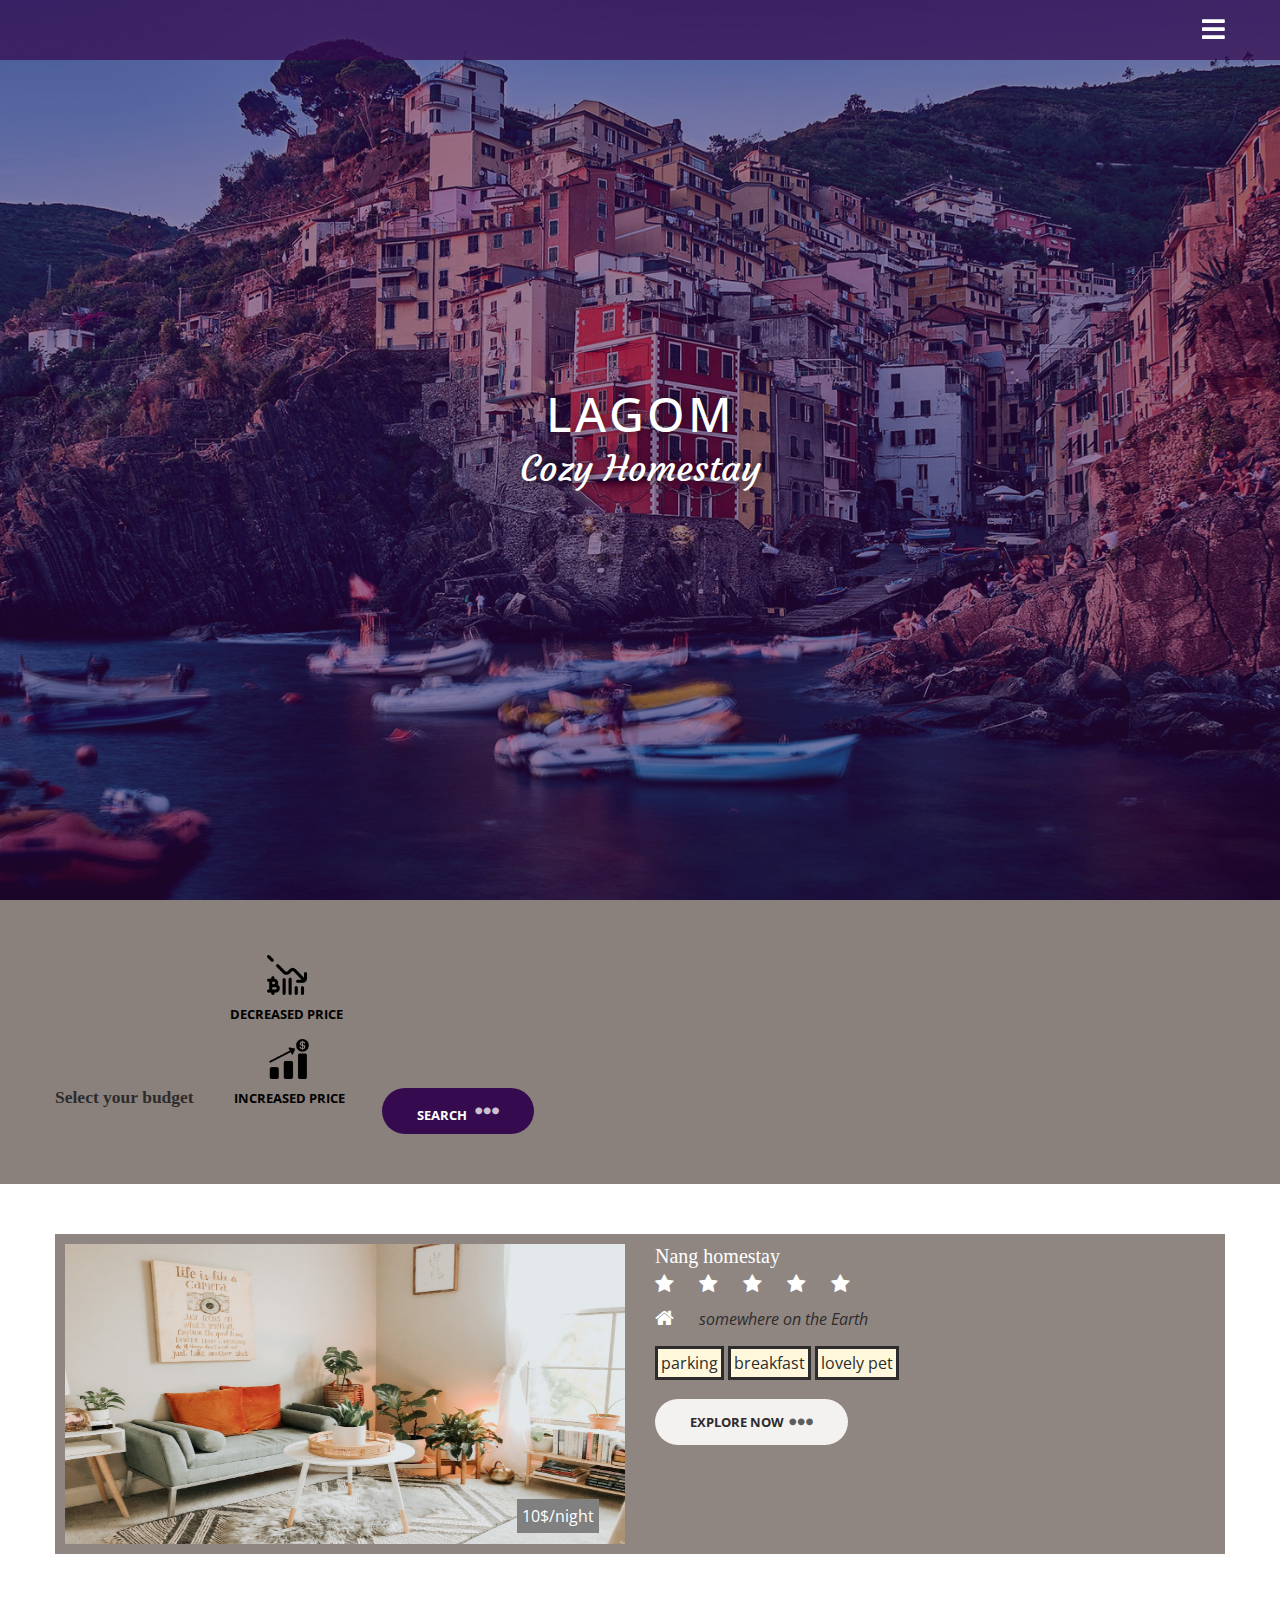
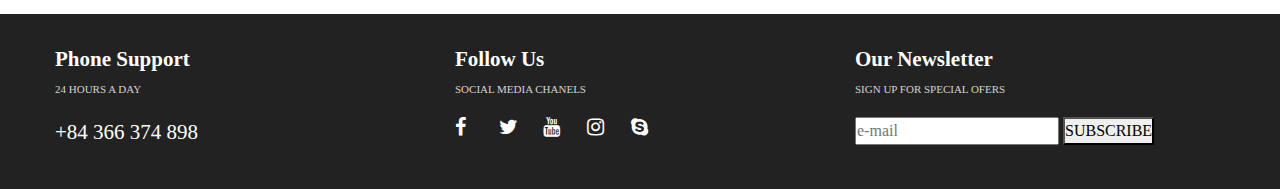
<file: Ny/index.html>
<!doctype html>
<html lang="en">

<head>
    <meta charset="UTF-8">
    <meta name="viewport" content="width=device-width, user-scalable=no, initial-scale=1.0, maximum-scale=1.0, minimum-scale=1.0">
    <meta http-equiv="X-UA-Compatible" content="ie=edge">
    <title>Lagom</title>

    <!-- Boostrap 4 -->
    <link rel="stylesheet" href="https://maxcdn.bootstrapcdn.com/bootstrap/4.0.0/css/bootstrap.min.css" integrity="sha384-Gn5384xqQ1aoWXA+058RXPxPg6fy4IWvTNh0E263XmFcJlSAwiGgFAW/dAiS6JXm" crossorigin="anonymous">
    <script src="https://code.jquery.com/jquery-3.2.1.slim.min.js" integrity="sha384-KJ3o2DKtIkvYIK3UENzmM7KCkRr/rE9/Qpg6aAZGJwFDMVNA/GpGFF93hXpG5KkN" crossorigin="anonymous"></script>
    <script src="https://cdnjs.cloudflare.com/ajax/libs/popper.js/1.12.9/umd/popper.min.js" integrity="sha384-ApNbgh9B+Y1QKtv3Rn7W3mgPxhU9K/ScQsAP7hUibX39j7fakFPskvXusvfa0b4Q" crossorigin="anonymous"></script>
    <script src="https://maxcdn.bootstrapcdn.com/bootstrap/4.0.0/js/bootstrap.min.js" integrity="sha384-JZR6Spejh4U02d8jOt6vLEHfe/JQGiRRSQQxSfFWpi1MquVdAyjUar5+76PVCmYl" crossorigin="anonymous"></script>

    <!--Font awesome CDN-->
    <link rel="stylesheet" href="https://cdnjs.cloudflare.com/ajax/libs/font-awesome/5.13.0/css/all.min.css">
    <link rel="stylesheet" href="https://cdnjs.cloudflare.com/ajax/libs/font-awesome/4.7.0/css/font-awesome.min.css">

    <link rel="stylesheet" href="styles.css">
    <link rel="stylesheet" href="footer.css">
</head>

<body>
    <header class="header">
        <div class="container">
            <nav class="nav">
                <a href="index.html" class="logo-image">
                    <img src="images/logo.png" alt="" class="logo-image">
                </a>
                <div class="hamburger-menu">
                    <i class="fas fa-bars open-state"></i>
                    <i class="fas fa-times close-state"></i>
                </div>
                <ul class="nav-list">
                    <li class="nav-item">
                        <a href="index.html" class="nav-link">Home</a>
                    </li>
                    <li class="nav-item">
                        <a href="#" class="nav-link">Homestay</a>
                    </li>
                    <li class="nav-item">
                        <a href="#" class="nav-link">About</a>
                    </li>
                    <li class="nav-item">
                        <a href="#" class="nav-link">Contact</a>
                    </li>
                    <li class="nav-item">
                        <a href="#" class="nav-link">Login</a>
                    </li>
                </ul>

            </nav>
        </div>
    </header>

    <main>
        <div class="hero">
            <div class="container">
                <div class="main-heading">
                    <h1 class="title">Lagom</h1>
                    <h2 class="sub-title">Cozy Homestay</h2>
                </div>
            </div>
        </div>

        <section class="searching">
            <div class="container">
                <form action="" class="form search-form">
                    <h3 style="font-weight: bold; font-family: cursive; display: inline-block;">Select your budget</h3>
                    <div class="radio-group" style="display: inline-block;">
                        <div class="col-auto mr-sm-2 mx-1 card-block py-0 text-center radio selected ">
                            <div class="flex-row">
                                <div class="col">
                                    <div class="pic"> <img class="irc_mut img-fluid" src="images/decreased-bugetpng.png" width="50" height="50"> </div>
                                    <p class='label-price'>Decreased price</p>
                                </div>
                            </div>
                        </div>
                        <div class="col-auto ml-sm-2 mx-1 card-block py-0 text-center radio ">
                            <div class="flex-row">
                                <div class="col">
                                    <div class="pic"> <img class="irc_mut img-fluid" src="images/increased-bugetpng.png" width="50" height="50"> </div>
                                    <p class='label-price'>Increased price</p>
                                </div>
                            </div>
                        </div>
                    </div>

                    <button type="submit" class="btn form-btn btn-purple" style="display: inline-block">Search
                        <span class="dots"><i class="fas fa-ellipsis-h"></i></span>
                    </button>
                </form>
            </div>
        </section>

        <section class="homestays">
            <div class="container">
                <div class="grid homestays-grid">
                    <div class="container homestay-container-1">
                        <div class='row'>
                            <div class='col-sm-6'>
                                <img class='homestay-image' src='images/homestay1.jpg' alt='Sleepingwood'>
                                <span class='price-infor'>10$/night</span>
                            </div>

                            <div class='col-sm-6 text-infor'>
                                <h2 class='name'>Nang homestay</h2>

                                <div class='rating'>
                                    <span class="fa fa-star checked"></span>
                                    <span class="fa fa-star checked"></span>
                                    <span class="fa fa-star checked"></span>
                                    <span class="fa fa-star checked"></span>
                                    <span class="fa fa-star"></span>
                                </div>

                                <div class='address'>
                                    <i class='fa fa-home'></i>
                                    <span>somewhere on the Earth</span>
                                </div>


                                <div class='amenity'>
                                    <span>parking</span>
                                    <span>breakfast</span>
                                    <span>lovely pet</span>
                                </div>
                                <br>
                                <a href="#" class="btn btn-gradient">Explore now
                                    <span class=dots><i class="fas fa-ellipsis-h"></i></span>
                                </a>
                            </div>
                        </div>
                    </div>
                </div>
            </div>
        </section>
    </main>

    <footer style="background-color: #222222; color: white;">
        <div class="container-fluid" style="padding: 30px 0 30px 0;">
            <div class='row'>
                <div class='col first-col' style="padding-left: 70px;">
                    <p class='first-line'>Phone Support</p>
                    <p class="second-line">24 HOURS A DAY</p>
                    <p class='third line' style="font-size: 21px;">+84 366 374 898</p>
                </div>

                <div class='col second-col'>
                    <p class='first-line'>Follow Us</p>
                    <p class="second-line">SOCIAL MEDIA CHANELS</p>
                    <span class='third line'>
                        <a href="#" class="fa fa-facebook"></a>
                        <a href="#" class="fa fa-twitter"></a>
                        <a href="#" class="fa fa-youtube"></a>
                        <a href="#" class="fa fa-instagram"></a>
                        <a href="#" class="fa fa-skype"></a>
                    </span>
                </div>

                <div class='col third-col' style="padding-right: 70px;">
                    <p class='first-line'>Our Newsletter</p>
                    <p class="second-line">SIGN UP FOR SPECIAL OFERS</p>
                    <div class='third-line'>
                        <input type='email' placeholder="e-mail">
                        <button>SUBSCRIBE</button>
                    </div>
                </div>
            </div>
        </div>
        </div>
    </footer>
    <script src="main.js"></script>
</body>

</html>
</file>
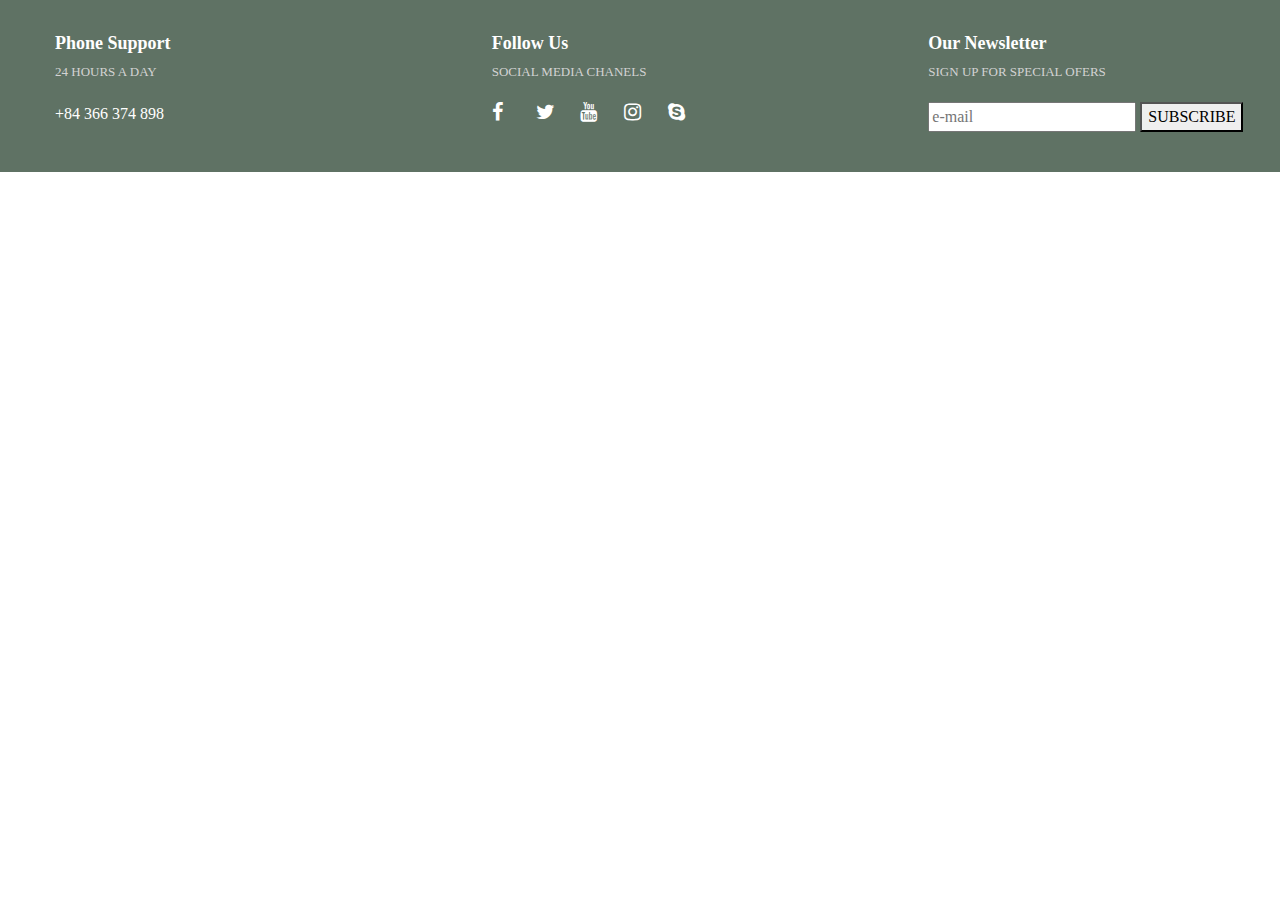
<file: footer.html>
<!doctype html>
<html lang="en">

<head>
    <!-- Required meta tags -->
    <meta charset="utf-8">
    <meta name="viewport" content="width=device-width, initial-scale=1, shrink-to-fit=no">

    <!-- Bootstrap CSS -->
    <link rel="stylesheet" href="https://maxcdn.bootstrapcdn.com/bootstrap/4.0.0/css/bootstrap.min.css" integrity="sha384-Gn5384xqQ1aoWXA+058RXPxPg6fy4IWvTNh0E263XmFcJlSAwiGgFAW/dAiS6JXm" crossorigin="anonymous">
    <link rel="stylesheet" href="https://cdnjs.cloudflare.com/ajax/libs/font-awesome/4.7.0/css/font-awesome.min.css">

    <!-- CSS -->
    <link rel="stylesheet" href="footer.css">

    <title>Hello, world!</title>
</head>

<body>
    <footer style="background-color: #5f7264; color: white;">
        <div class="container-fluid" style="padding: 30px 0 30px 0;">
            <div class='row'>
                <div class='col-sm-4 first-col' style="padding-left: 70px;">
                    <p class='first-line'>Phone Support</p>
                    <p class="second-line">24 HOURS A DAY</p>
                    <p class='third line' style="font-size: medium;">+84 366 374 898</p>
                </div>

                <div class='col-sm-4 second-col' style="padding-left: 70px;">
                    <p class='first-line'>Follow Us</p>
                    <p class="second-line">SOCIAL MEDIA CHANELS</p>
                    <span class='third line'>
                        <a href="#" class="fa fa-facebook"></a>
                        <a href="#" class="fa fa-twitter"></a>
                        <a href="#" class="fa fa-youtube"></a>
                        <a href="#" class="fa fa-instagram"></a>
                        <a href="#" class="fa fa-skype"></a>
                    </span>
                </div>

                <div class='col-sm-4 third-col' style="padding-left: 70px;">
                    <p class='first-line'>Our Newsletter</p>
                    <p class="second-line">SIGN UP FOR SPECIAL OFERS</p>
                    <div class='third-line'>
                        <input type='email' placeholder="e-mail">
                        <button style="font-size: medium">SUBSCRIBE</button>
                    </div>
                </div>
            </div>
        </div>
        </div>
    </footer>

    <!-- Optional JavaScript -->
    <!-- jQuery first, then Popper.js, then Bootstrap JS -->
    <script src="https://code.jquery.com/jquery-3.2.1.slim.min.js" integrity="sha384-KJ3o2DKtIkvYIK3UENzmM7KCkRr/rE9/Qpg6aAZGJwFDMVNA/GpGFF93hXpG5KkN" crossorigin="anonymous"></script>
    <script src="https://cdnjs.cloudflare.com/ajax/libs/popper.js/1.12.9/umd/popper.min.js" integrity="sha384-ApNbgh9B+Y1QKtv3Rn7W3mgPxhU9K/ScQsAP7hUibX39j7fakFPskvXusvfa0b4Q" crossorigin="anonymous"></script>
    <script src="https://maxcdn.bootstrapcdn.com/bootstrap/4.0.0/js/bootstrap.min.js" integrity="sha384-JZR6Spejh4U02d8jOt6vLEHfe/JQGiRRSQQxSfFWpi1MquVdAyjUar5+76PVCmYl" crossorigin="anonymous"></script>
</body>

</html>
</file>
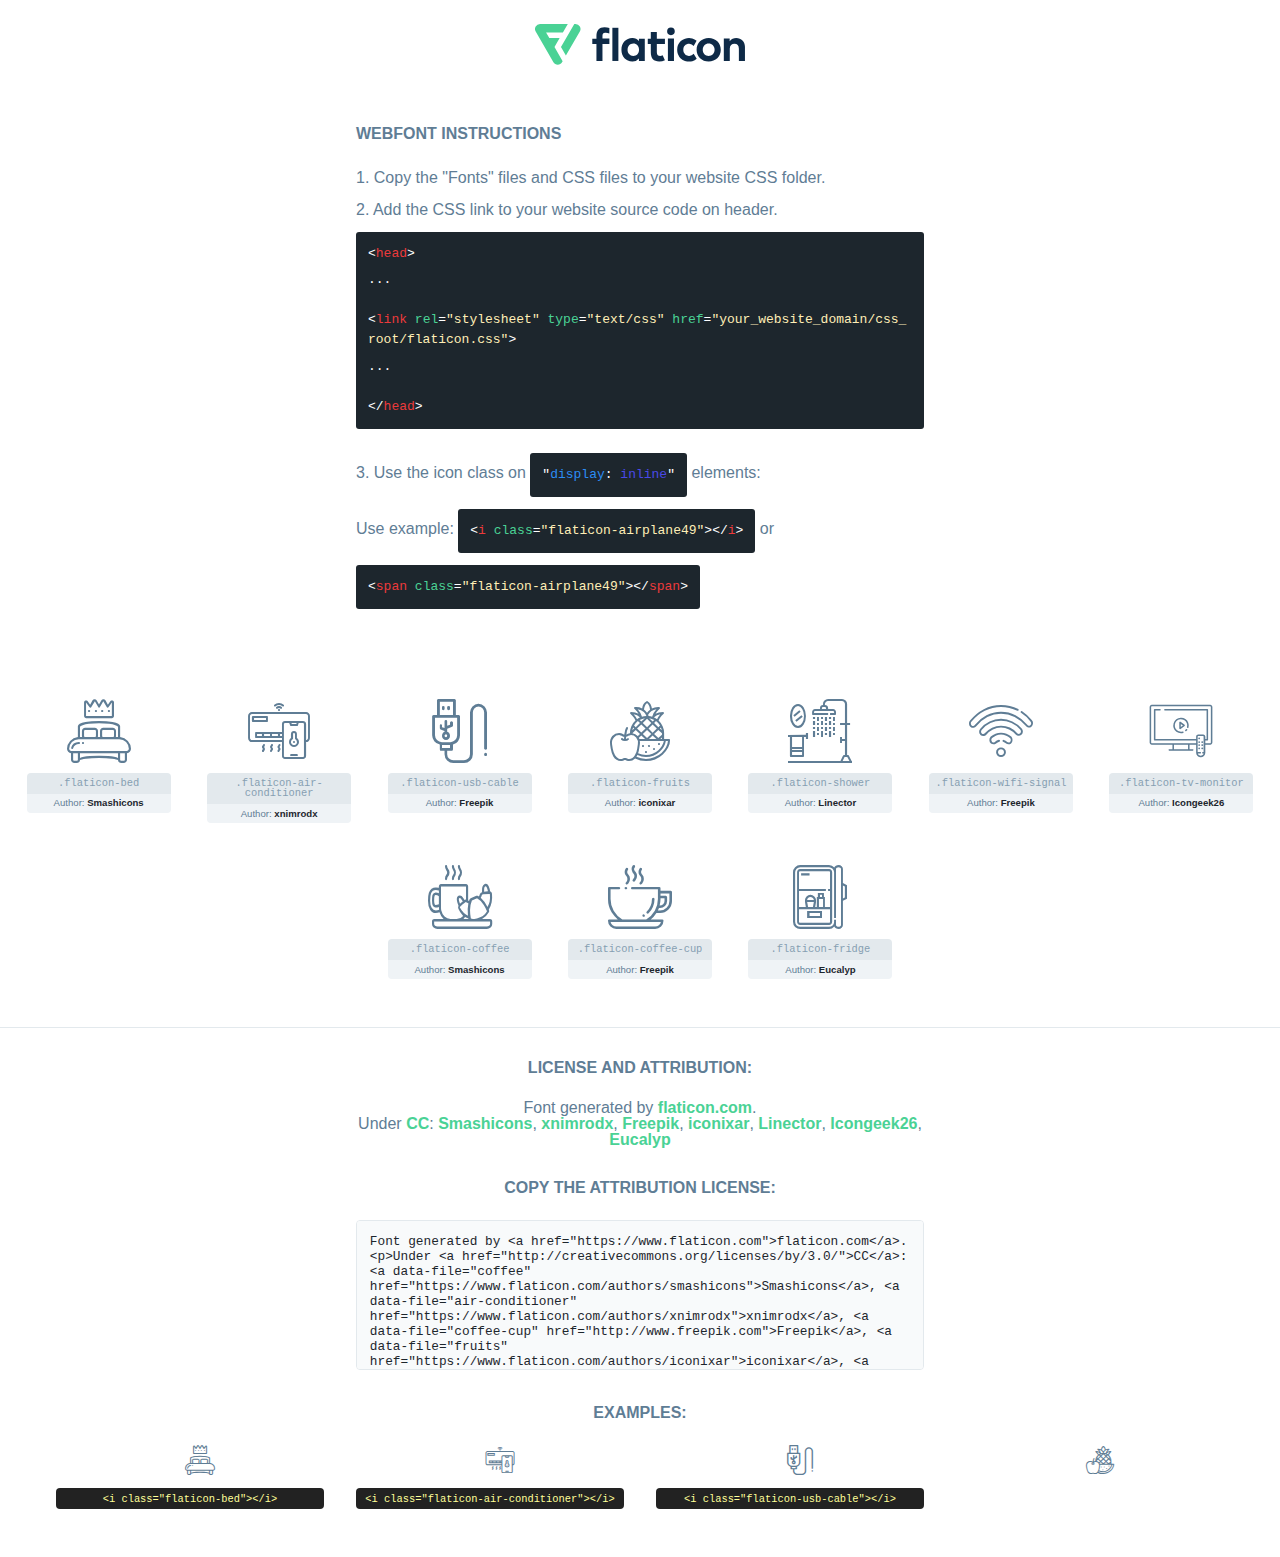
<file: Ny/Shay/bookinglong/1/css/flaticon.html>
<!DOCTYPE html>
<html lang="en">
<head>
    <title>Flaticon Webfont</title>
    <link rel="stylesheet" type="text/css" href="flaticon.css"/>
    <meta charset="UTF-8">
    <style>
        html, body, div, span, applet, object, iframe,
        h1, h2, h3, h4, h5, h6, p, blockquote, pre,
        a, abbr, acronym, address, big, cite, code,
        del, dfn, em, img, ins, kbd, q, s, samp,
        small, strike, strong, sub, sup, tt, var,
        b, u, i, center,
        dl, dt, dd, ol, ul, li,
        fieldset, form, label, legend,
        table, caption, tbody, tfoot, thead, tr, th, td,
        article, aside, canvas, details, embed,
        figure, figcaption, footer, header, hgroup,
        menu, nav, output, ruby, section, summary,
        time, mark, audio, video {
            margin: 0;
            padding: 0;
            border: 0;
            font-size: 100%;
            font: inherit;
            vertical-align: baseline;
        }

        /* HTML5 display-role reset for older browsers */
        article, aside, details, figcaption, figure,
        footer, header, hgroup, menu, nav, section {
            display: block;
        }

        body {
            line-height: 1;
        }

        ol, ul {
            list-style: none;
        }

        blockquote, q {
            quotes: none;
        }

        blockquote:before, blockquote:after,
        q:before, q:after {
            content: '';
            content: none;
        }

        table {
            border-collapse: collapse;
            border-spacing: 0;
        }

        body {
            font-family: Helvetica, Arial, sans-serif;
            font-size: 16px;
            color: #5f7d95;
        }

        a {
            color: #4AD295;
            font-weight: bold;
            text-decoration: none;
        }

        * {
            -moz-box-sizing: border-box;
            -webkit-box-sizing: border-box;
            box-sizing: border-box;
            margin: 0;
            padding: 0;
        }

        [class^="flaticon-"]:before, [class*=" flaticon-"]:before, [class^="flaticon-"]:after, [class*=" flaticon-"]:after {
            font-family: Flaticon;
            font-size: 30px;
            font-style: normal;
            margin-left: 20px;
            color: #333;
        }

        .wrapper {
            max-width: 600px;
            margin: auto;
            padding: 0 1em;
        }

        .title {
            margin-bottom: 24px;
            text-transform: uppercase;
            font-weight: bold;
        }

        header {
            text-align: center;
            padding: 24px;
        }

        header .logo {
            width: 210px;
            height: auto;
            border: none;
            display: inline-block;
        }

        header strong {
            font-size: 28px;
            font-weight: 500;
            vertical-align: middle;
        }

        .demo {
            margin: 2em auto;
            line-height: 1.25em;
        }

        .demo ul li {
            margin-bottom: 12px;
        }

        .demo ul li code {
            background-color: #1D262D;
            border-radius: 3px;
            padding: 12px;
            display: inline-block;
            color: #fff;
            font-family: Consolas, Monaco, Lucida Console, Liberation Mono, DejaVu Sans Mono, Bitstream Vera Sans Mono, Courier New, monospace;
            font-weight: lighter;
            margin-top: 12px;
            font-size: 13px;
            word-break: break-all;
        }

        .demo ul li code .red {
            color: #EC3A3B;
        }

        .demo ul li code .green {
            color: #4AD295;
        }

        .demo ul li code .yellow {
            color: #FFEEB6;
        }

        .demo ul li code .blue {
            color: #2C8CF4;
        }

        .demo ul li code .purple {
            color: #4949E7;
        }

        .demo ul li code .dots {
            margin-top: 0.5em;
            display: block;
        }

        #glyphs {
            border-bottom: 1px solid #E3E9ED;
            padding: 2em 0;
            text-align: center;
        }

        .glyph {
            display: inline-block;
            width: 9em;
            margin: 1em;
            text-align: center;
            vertical-align: top;
            background: #FFF;
        }

        .glyph .flaticon {
            padding: 10px;
            display: block;
            font-family: "Flaticon";
            font-size: 64px;
            line-height: 1;
        }

        .glyph .flaticon:before {
            font-size: 64px;
            color: #5f7d95;
            margin-left: 0;
        }

        .class-name {
            font-size: 0.65em;
            background-color: #E3E9ED;
            color: #869FB2;
            border-radius: 4px 4px 0 0;
            padding: 0.5em;
            font-family: Consolas, Monaco, Lucida Console, Liberation Mono, DejaVu Sans Mono, Bitstream Vera Sans Mono, Courier New, monospace;
        }

        .author-name {
            font-size: 0.6em;
            background-color: #EFF3F6;
            border-top: 0;
            border-radius: 0 0 4px 4px;
            padding: 0.5em;
        }

        .author-name a {
            color: #1D262D;
        }

        .class-name:last-child {
            font-size: 10px;
            color: #888;
        }

        .class-name:last-child a {
            font-size: 10px;
            color: #555;
        }

        .glyph > input {
            display: block;
            width: 100px;
            margin: 5px auto;
            text-align: center;
            font-size: 12px;
            cursor: text;
        }

        .glyph > input.icon-input {
            font-family: "Flaticon";
            font-size: 16px;
            margin-bottom: 10px;
        }

        .attribution .title {
            margin-top: 2em;
        }

        .attribution textarea {
            background-color: #F8FAFB;
            color: #1D262D;
            padding: 1em;
            border: none;
            box-shadow: none;
            border: 1px solid #E3E9ED;
            border-radius: 4px;
            resize: none;
            width: 100%;
            height: 150px;
            font-size: 0.8em;
            font-family: Consolas, Monaco, Lucida Console, Liberation Mono, DejaVu Sans Mono, Bitstream Vera Sans Mono, Courier New, monospace;
            -webkit-appearance: none;
        }

        .attribution textarea:hover {
            border-color: #CFD9E0;
        }

        .attribution textarea:focus {
            border-color: #4AD295;
        }

        .iconsuse {
            margin: 2em auto;
            text-align: center;
            max-width: 1200px;
        }

        .iconsuse:after {
            content: '';
            display: table;
            clear: both;
        }

        .iconsuse .image {
            float: left;
            width: 25%;
            padding: 0 1em;
        }

        .iconsuse .image p {
            margin-bottom: 1em;
        }

        .iconsuse .image span {
            display: block;
            font-size: 0.65em;
            background-color: #222;
            color: #fff;
            border-radius: 4px;
            padding: 0.5em;
            color: #FFFF99;
            margin-top: 1em;
            font-family: Consolas, Monaco, Lucida Console, Liberation Mono, DejaVu Sans Mono, Bitstream Vera Sans Mono, Courier New, monospace;
        }

        .flaticon:before {
            color: #5f7d95;
        }

        #footer {
            text-align: center;
            background-color: #1D262D;
            color: #869FB2;
            padding: 12px;
            font-size: 14px;
        }

        #footer a {
            font-weight: normal;
        }

        @media (max-width: 960px) {
            .iconsuse .image {
                width: 50%;
            }
        }

        .preview {
            width: 100px;
            display: inline-block;
            margin: 10px;
        }

        .preview .inner {
            display: inline-block;
            width: 100%;
            text-align: center;
            background: #f5f5f5;
            -webkit-border-radius: 3px 3px 0 0;
            -moz-border-radius: 3px 3px 0 0;
            border-radius: 3px 3px 0 0;
        }

        .preview .inner  {
            line-height: 85px;
            font-size: 40px;
            color: #333;
        }

        .label {
            display: inline-block;
            width: 100%;
            box-sizing: border-box;
            padding: 5px;
            font-size: 10px;
            font-family: Monaco, monospace;
            color: #666;
            white-space: nowrap;
            overflow: hidden;
            text-overflow: ellipsis;
            background: #ddd;
            -webkit-border-radius: 0 0 3px 3px;
            -moz-border-radius: 0 0 3px 3px;
            border-radius: 0 0 3px 3px;
            color: #666;
        }
    </style>
</head>
<body>
    <header>
        <a href="https://www.flaticon.com/" target="_blank" class="logo">
            <svg xmlns="http://www.w3.org/2000/svg" viewBox="0 0 394.3 76.5">
                <path d="M156.6,69.4H145.3V7.1h11.3Z" style="fill:#0e2a47"/>
                <path d="M206.2,69.4h-11V64.8a15.4,15.4,0,0,1-12.6,5.7c-11.6,0-20.3-9.5-20.3-22.1s8.8-22.1,20.3-22.1a15.4,15.4,0,0,1,12.6,5.8V27.5h11Zm-32.4-21c0,6.4,4.2,11.6,10.8,11.6s10.8-4.9,10.8-11.6-4.4-11.6-10.8-11.6S173.9,42,173.9,48.4Z"
                      style="fill:#0e2a47"/>
                <path d="M262.5,13.7a7.2,7.2,0,0,1-14.4,0,7.2,7.2,0,1,1,14.4,0ZM261,69.4H249.6v-42H261Z"
                      style="fill:#0e2a47"/>
                <path id="_Trazado_" data-name="&lt;Trazado&gt;"
                      d="M139.6,17.8a16.6,16.6,0,0,0-8-1.4c-3.2.4-4.9,2-4.9,5.9v5.1h13V37.5h-13v32H115.4v-32h-7.8v-10h7.8V22.2c0-9.9,5.2-16.3,15-16.3a23.4,23.4,0,0,1,9.3,1.8Z"
                      style="fill:#0e2a47"/>
                <path d="M235.1,60c-3.5,0-6.3-1.9-6.3-7.1V37.5H244v-10H228.8V15H217.5V27.5h-5.7v10h5.7V53.7c0,10.9,5.3,16.8,15.7,16.8A22.9,22.9,0,0,0,244,68l-4.3-9.1A12.3,12.3,0,0,1,235.1,60Z"
                      style="fill:#0e2a47"/>
                <path d="M348.9,48.4c0,12.6-9.7,22.1-22.7,22.1s-22.7-9.4-22.7-22.1,9.6-22.1,22.7-22.1S348.9,35.8,348.9,48.4Zm-33.9,0c0,6.8,4.8,11.6,11.1,11.6s11.2-4.8,11.2-11.6-4.8-11.6-11.2-11.6S315.1,41.6,315.1,48.4Z"
                      style="fill:#0e2a47"/>
                <path d="M394.3,42.7V69.4H382.9V46.3c0-6.1-3-9.4-8.2-9.4s-8.9,3.2-8.9,9.5v23H354.6v-42h11v4.9c3-4.5,7.6-6.1,12.3-6.1C387.5,26.3,394.3,33,394.3,42.7Z"
                      style="fill:#0e2a47"/>
                <path d="M298,55.7h0a12.4,12.4,0,0,1-8.2,4.2h-.9l-1.8-.2a10,10,0,0,1-7.4-5.6,13.2,13.2,0,0,1-1.2-5.8,13,13,0,0,1,1.3-5.9,10.1,10.1,0,0,1,7.5-5.5h2.4a11.7,11.7,0,0,1,8.3,4.2l5.5-9.6a19.9,19.9,0,0,0-8.1-4.3,23.4,23.4,0,0,0-6.1-.8,25.2,25.2,0,0,0-7.5,1.1,20.9,20.9,0,0,0-8,4.6,21.9,21.9,0,0,0-6.8,16.4,21.9,21.9,0,0,0,6.7,16.3,20.9,20.9,0,0,0,8,4.6,25.2,25.2,0,0,0,7.7,1.2,23.6,23.6,0,0,0,6.2-.8,20,20,0,0,0,8.1-4.4Z"
                      style="fill:#0e2a47"/>
                <path d="M46.3,26.5H26.9L20.8,16H52.4L61.6,0H9.4A9.3,9.3,0,0,0,1.3,4.7a9.3,9.3,0,0,0,0,9.4L34.6,71.8a9.4,9.4,0,0,0,16.2,0l1.1-1.9L36.6,43.3Z"
                      style="fill:#4ad295"/>
                <path d="M84.2,4.7A9.3,9.3,0,0,0,76.1,0H73.8l-25,43.3,9.2,16L84.2,14A9.3,9.3,0,0,0,84.2,4.7Z"
                      style="fill:#4ad295"/>
            </svg>
        </a>
    </header>
    <section class="demo wrapper">

        <p class="title">Webfont Instructions</p>

        <ul>
            <li>
                <span class="num">1. </span>Copy the "Fonts" files and CSS files to your website CSS folder.
            </li>
            <li>
                <span class="num">2. </span>Add the CSS link to your website source code on header.
                <code class="big">
                    &lt;<span class="red">head</span>&gt;
                    <br/><span class="dots">...</span>
                    <br/>&lt;<span class="red">link</span> <span class="green">rel</span>=<span
                        class="yellow">"stylesheet"</span> <span class="green">type</span>=<span
                        class="yellow">"text/css"</span> <span class="green">href</span>=<span class="yellow">"your_website_domain/css_root/flaticon.css"</span>&gt;
                    <br/><span class="dots">...</span>
                    <br/>&lt;/<span class="red">head</span>&gt;
                </code>
            </li>

            <li>
                <p>
                    <span class="num">3. </span>Use the icon class on <code>"<span class="blue">display</span>:<span
                        class="purple"> inline</span>"</code> elements:
                    <br/>
                    Use example: <code>&lt;<span class="red">i</span> <span class="green">class</span>=<span class="yellow">&quot;flaticon-airplane49&quot;</span>&gt;&lt;/<span
                        class="red">i</span>&gt;</code> or <code>&lt;<span class="red">span</span> <span
                        class="green">class</span>=<span class="yellow">&quot;flaticon-airplane49&quot;</span>&gt;&lt;/<span
                        class="red">span</span>&gt;</code>
            </li>
        </ul>

    </section>
    <section id="glyphs">
            <div class="glyph">
                <i class="flaticon flaticon-bed"></i>
                <div class="class-name">.flaticon-bed</div>
                <div class="author-name">Author: <a data-file="bed" href="https://www.flaticon.com/authors/smashicons">Smashicons</a> </div>
            </div>

            <div class="glyph">
                <i class="flaticon flaticon-air-conditioner"></i>
                <div class="class-name">.flaticon-air-conditioner</div>
                <div class="author-name">Author: <a data-file="air-conditioner" href="https://www.flaticon.com/authors/xnimrodx">xnimrodx</a> </div>
            </div>

            <div class="glyph">
                <i class="flaticon flaticon-usb-cable"></i>
                <div class="class-name">.flaticon-usb-cable</div>
                <div class="author-name">Author: <a data-file="usb-cable" href="http://www.freepik.com">Freepik</a> </div>
            </div>

            <div class="glyph">
                <i class="flaticon flaticon-fruits"></i>
                <div class="class-name">.flaticon-fruits</div>
                <div class="author-name">Author: <a data-file="fruits" href="https://www.flaticon.com/authors/iconixar">iconixar</a> </div>
            </div>

            <div class="glyph">
                <i class="flaticon flaticon-shower"></i>
                <div class="class-name">.flaticon-shower</div>
                <div class="author-name">Author: <a data-file="shower" href="https://www.flaticon.com/authors/linector">Linector</a> </div>
            </div>

            <div class="glyph">
                <i class="flaticon flaticon-wifi-signal"></i>
                <div class="class-name">.flaticon-wifi-signal</div>
                <div class="author-name">Author: <a data-file="wifi-signal" href="http://www.freepik.com">Freepik</a> </div>
            </div>

            <div class="glyph">
                <i class="flaticon flaticon-tv-monitor"></i>
                <div class="class-name">.flaticon-tv-monitor</div>
                <div class="author-name">Author: <a data-file="tv-monitor" href="https://www.flaticon.com/authors/icongeek26">Icongeek26</a> </div>
            </div>

            <div class="glyph">
                <i class="flaticon flaticon-coffee"></i>
                <div class="class-name">.flaticon-coffee</div>
                <div class="author-name">Author: <a data-file="coffee" href="https://www.flaticon.com/authors/smashicons">Smashicons</a> </div>
            </div>

            <div class="glyph">
                <i class="flaticon flaticon-coffee-cup"></i>
                <div class="class-name">.flaticon-coffee-cup</div>
                <div class="author-name">Author: <a data-file="coffee-cup" href="http://www.freepik.com">Freepik</a> </div>
            </div>

            <div class="glyph">
                <i class="flaticon flaticon-fridge"></i>
                <div class="class-name">.flaticon-fridge</div>
                <div class="author-name">Author: <a data-file="fridge" href="https://www.flaticon.com/authors/eucalyp">Eucalyp</a> </div>
            </div>

    </section>

    <section class="attribution wrapper"   style="text-align:center;">

        <div class="title">License and attribution:</div><div class="attrDiv">Font generated by <a href="https://www.flaticon.com">flaticon.com</a>. <div><p>Under <a href="http://creativecommons.org/licenses/by/3.0/">CC</a>: <a data-file="coffee" href="https://www.flaticon.com/authors/smashicons">Smashicons</a>, <a data-file="air-conditioner" href="https://www.flaticon.com/authors/xnimrodx">xnimrodx</a>, <a data-file="coffee-cup" href="http://www.freepik.com">Freepik</a>, <a data-file="fruits" href="https://www.flaticon.com/authors/iconixar">iconixar</a>, <a data-file="shower" href="https://www.flaticon.com/authors/linector">Linector</a>, <a data-file="tv-monitor" href="https://www.flaticon.com/authors/icongeek26">Icongeek26</a>, <a data-file="fridge" href="https://www.flaticon.com/authors/eucalyp">Eucalyp</a></p>  </div>
        </div>
        <div class="title">Copy the Attribution License:</div>

        <textarea onclick="this.focus();this.select();">Font generated by &lt;a href=&quot;https://www.flaticon.com&quot;&gt;flaticon.com&lt;/a&gt;. <p>Under <a href="http://creativecommons.org/licenses/by/3.0/">CC</a>: <a data-file="coffee" href="https://www.flaticon.com/authors/smashicons">Smashicons</a>, <a data-file="air-conditioner" href="https://www.flaticon.com/authors/xnimrodx">xnimrodx</a>, <a data-file="coffee-cup" href="http://www.freepik.com">Freepik</a>, <a data-file="fruits" href="https://www.flaticon.com/authors/iconixar">iconixar</a>, <a data-file="shower" href="https://www.flaticon.com/authors/linector">Linector</a>, <a data-file="tv-monitor" href="https://www.flaticon.com/authors/icongeek26">Icongeek26</a>, <a data-file="fridge" href="https://www.flaticon.com/authors/eucalyp">Eucalyp</a></p> 
        </textarea>

    </section>

    <section class="iconsuse">

        <div class="title">Examples:</div>
            <div class="image">
                <p>
                    <i class="flaticon flaticon-bed"></i>
                    <span>&lt;i class=&quot;flaticon-bed&quot;&gt;&lt;/i&gt;</span>
                </p>
            </div>
            <div class="image">
                <p>
                    <i class="flaticon flaticon-air-conditioner"></i>
                    <span>&lt;i class=&quot;flaticon-air-conditioner&quot;&gt;&lt;/i&gt;</span>
                </p>
            </div>
            <div class="image">
                <p>
                    <i class="flaticon flaticon-usb-cable"></i>
                    <span>&lt;i class=&quot;flaticon-usb-cable&quot;&gt;&lt;/i&gt;</span>
                </p>
            </div>
            <div class="image">
                <p>
                    <i class="flaticon flaticon-fruits"></i>
</file>
<file: Ny/footer.css>
.first-line {
    margin: 0 0 5px 0;
    font-weight: bold;
    font-size: 21px;
}

.second-line {
    margin: 0 0 20px 0;
    font-size: 11px;
    color: lightgray;
}

.fa {
    font-size: 20px;
    width: 20px;
    text-decoration: none;
    margin-right: 20px;
    color: white;
}

footer {
    font-family: cursive;
}
</file>
<file: footer.css>
footer {
    font-family: cursive;
}

.first-line {
    margin: 0 0 5px 0;
    font-weight: bold;
    font-size: large;
}

.second-line {
    margin: 0 0 20px 0;
    font-size: small;
    color: lightgray;
}

.fa {
    font-size: 20px;
    width: 20px;
    text-decoration: none;
    margin-right: 20px;
    color: white;
}
</file>
<file: Ny/Shay/bookinglong/1/css/flaticon.css>
@font-face {
    font-family: "flaticon";
    src: url("flaticon.ttf?61e8bfe635f9d68b3988e34050961be5") format("truetype"),
url("flaticon.woff?61e8bfe635f9d68b3988e34050961be5") format("woff"),
url("flaticon.woff2?61e8bfe635f9d68b3988e34050961be5") format("woff2"),
url("flaticon.eot?61e8bfe635f9d68b3988e34050961be5#iefix") format("embedded-opentype"),
url("flaticon.svg?61e8bfe635f9d68b3988e34050961be5#flaticon") format("svg");
}

i[class^="flaticon-"]:before, i[class*=" flaticon-"]:before {
    font-family: flaticon !important;
    font-style: normal;
    font-weight: normal !important;
    font-variant: normal;
    text-transform: none;
    line-height: 1;
    -webkit-font-smoothing: antialiased;
    -moz-osx-font-smoothing: grayscale;
}

.flaticon-bed:before {
    content: "\f101";
}
.flaticon-air-conditioner:before {
    content: "\f102";
}
.flaticon-usb-cable:before {
    content: "\f103";
}
.flaticon-fruits:before {
    content: "\f104";
}
.flaticon-shower:before {
    content: "\f105";
}
.flaticon-wifi-signal:before {
    content: "\f106";
}
.flaticon-tv-monitor:before {
    content: "\f107";
}
.flaticon-coffee:before {
    content: "\f108";
}
.flaticon-coffee-cup:before {
    content: "\f109";
}
.flaticon-fridge:before {
    content: "\f10a";
}
</file>
<file: Ny/styles.css>
/*Import the fonts used*/

@import url('https://fonts.googleapis.com/css?family=Courgette|Open+Sans:400,800&display=swap');

/*Basic reset*/

*,
*::before,
*::after {
    margin: 0;
    padding: 0;
    box-sizing: border-box;
}


/*Custom properties*/

:root {
    --dark-color: #2d2c2c;
    --purple-solid: #350a4f;
    --purple-transparent: rgba(53, 10, 79, .7);
    --purple-transparent-alt: rgba(53, 10, 79, .5);
    --purple-light: #8f50fb;
    --yellow-solid: #fa9e2c;
    --gradient-color: linear-gradient(to right, var(--yellow-solid), var(--purple-light));
    --gradient-color-alt: linear-gradient(to right, var(--purple-light), var(--yellow-solid));
}


/* Global styles */

html {
    font-size: 10px;
}

body {
    font-family: 'Open Sans', sans-serif;
    font-size: 1.6rem;
    color: var(--dark-color);
}

a {
    text-decoration: none;
    color: inherit;
}

ul {
    list-style: none;
}

section {
    padding: 5rem 0;
}


/* Reusable styles */

.container {
    width: 100%;
    max-width: 120rem;
    padding: 0 1.5rem;
    margin: 0 auto;
}

.btn {
    color: #fff;
    font-size: 1.3rem;
    font-weight: bold;
    text-transform: uppercase;
    padding: .5rem 3.5rem;
    border: none;
    border-radius: 10rem;
    display: inline-flex;
    align-items: center;
}

.btn-gradient {
    background-color: #f4f2f0;
    color: #2d2c2c
}

.btn-gradient:hover {
    background-color: #2d2c2c;
    color: #f4f2f0;
}

.dots {
    font-size: 2.4rem;
    margin-left: .5rem;
    opacity: .75;
}

.form-btn {
    margin-top: 2.5rem;
    cursor: pointer;
}

.btn-purple {
    background-color: var(--purple-solid);
}

.btn-purple:hover {
    background-color: #54247f;
}


/* Header style */

.header {
    width: 100%;
    height: 6rem;
    display: flex;
    align-items: center;
    position: fixed;
    top: 0;
    left: 0;
    background-color: var(--purple-transparent);
    z-index: 999;
    transition: background-color .5s, height .5s;
}


/* Header styles -nav */

.nav {
    display: flex;
    align-items: center;
    justify-content: space-between;
}

.logo-image {
    max-width: 80%;
    transform: translateX(-100rem);
    animation: slideIn .7s forwards;
}

@keyframes slideIn {
    from {}
    to {
        transform: translateX(0);
    }
}

.hamburger-menu {
    font-size: 2.6rem;
    color: #fff;
    cursor: pointer;
    position: relative;
    z-index: 1500;
}

.close-state {
    display: none;
}

.menu-open .open-state {
    display: none;
}

.menu-open .close-state {
    display: block;
}

.nav-list {
    position: fixed;
    top: 0;
    left: 0;
    width: 100%;
    height: 100vh;
    background-color: var(--purple-solid);
    display: flex;
    flex-direction: column;
    align-items: center;
    justify-content: center;
    z-index: 1400;
    opacity: 0;
    transform: scale(0);
    transition: opacity .5s;
}

.menu-open .nav-list {
    opacity: 1;
    transform: scale(1);
}

.nav-item:not(:last-child) {
    margin-bottom: .5rem;
}

.nav-link {
    display: block;
    color: #fff;
    font-size: 3rem;
    font-weight: bold;
    text-transform: uppercase;
    letter-spacing: 2px;
    padding: 1rem;
}

ul li a {
    font-family: 'Courier New', Courier, monospace;
}


/* Hero section styles */

.hero {
    width: 100%;
    height: 100vh;
    background: url("./images/hero_background.jpg") center no-repeat;
    background-size: cover;
    display: flex;
    align-items: center;
    justify-content: center;
    text-align: center;
    position: relative;
    z-index: 0;
}

.hero::after {
    content: '';
    position: absolute;
    top: 0;
    left: 0;
    width: inherit;
    height: inherit;
    background-color: var(--purple-transparent-alt);
    z-index: -1;
}

.main-heading {
    color: #fff;
    line-height: 1;
    text-shadow: 1px 1px 1rem rgba(0, 0, 0, .5);
    margin-bottom: 2.5rem;
}

.title {
    font-size: 4.8rem;
    text-transform: uppercase;
    letter-spacing: 3px;
}

.sub-title {
    font-size: 3.6rem;
    font-weight: 300;
    font-family: 'Courgette', cursive;
}

.irc_mut {
    padding: 5px;
}


/* Radio */


/* Booking section styles */

.searching {
    background-color: #8a817c;
}

.radio-group {
    margin-bottom: 1.5rem;
}

.label-price {
    display: block;
    font-size: 1vw;
    text-transform: uppercase;
    color: black;
    font-weight: bold;
    margin-bottom: 1rem;
    padding-top: 5px;
}


/* Homestay section styles */

.homestay-container {
    height: auto;
    margin: 0;
    padding: 0;
    max-width: 930px
}

.homestay-container-1 {
    background-color: #8f8681;
    padding: 10px;
    margin-bottom: 10px;
}


/* IMAGE-INFO */

.price-infor {
    position: absolute;
    top: 85%;
    right: 7%;
    background-color: grey;
    padding: 5px;
    color: white
}

.homestay-image {
    width: inherit;
    max-height: 300px;
}


/* TEXT-INFO */

.fa-home {
    font-size: 24px
}

.address {
    font-style: italic;
    margin-top: 10px;
    margin-bottom: 20px;
}

.amenity span {
    border: solid;
    padding: 3px;
    background-color: cornsilk
}

h2 {
    font-family: cursive;
    color: white;
}

/* FOOTER */
footer {
    font-family: cursive;
}

.first-line {
    margin: 0 0 5px 0;
    font-weight: bold;
    font-size: large;
}

.second-line {
    margin: 0 0 20px 0;
    font-size: small;
    color: lightgray;
}

.fa {
    font-size: 20px;
    width: 20px;
    text-decoration: none;
    margin-right: 20px;
    color: white;
}
</file>
